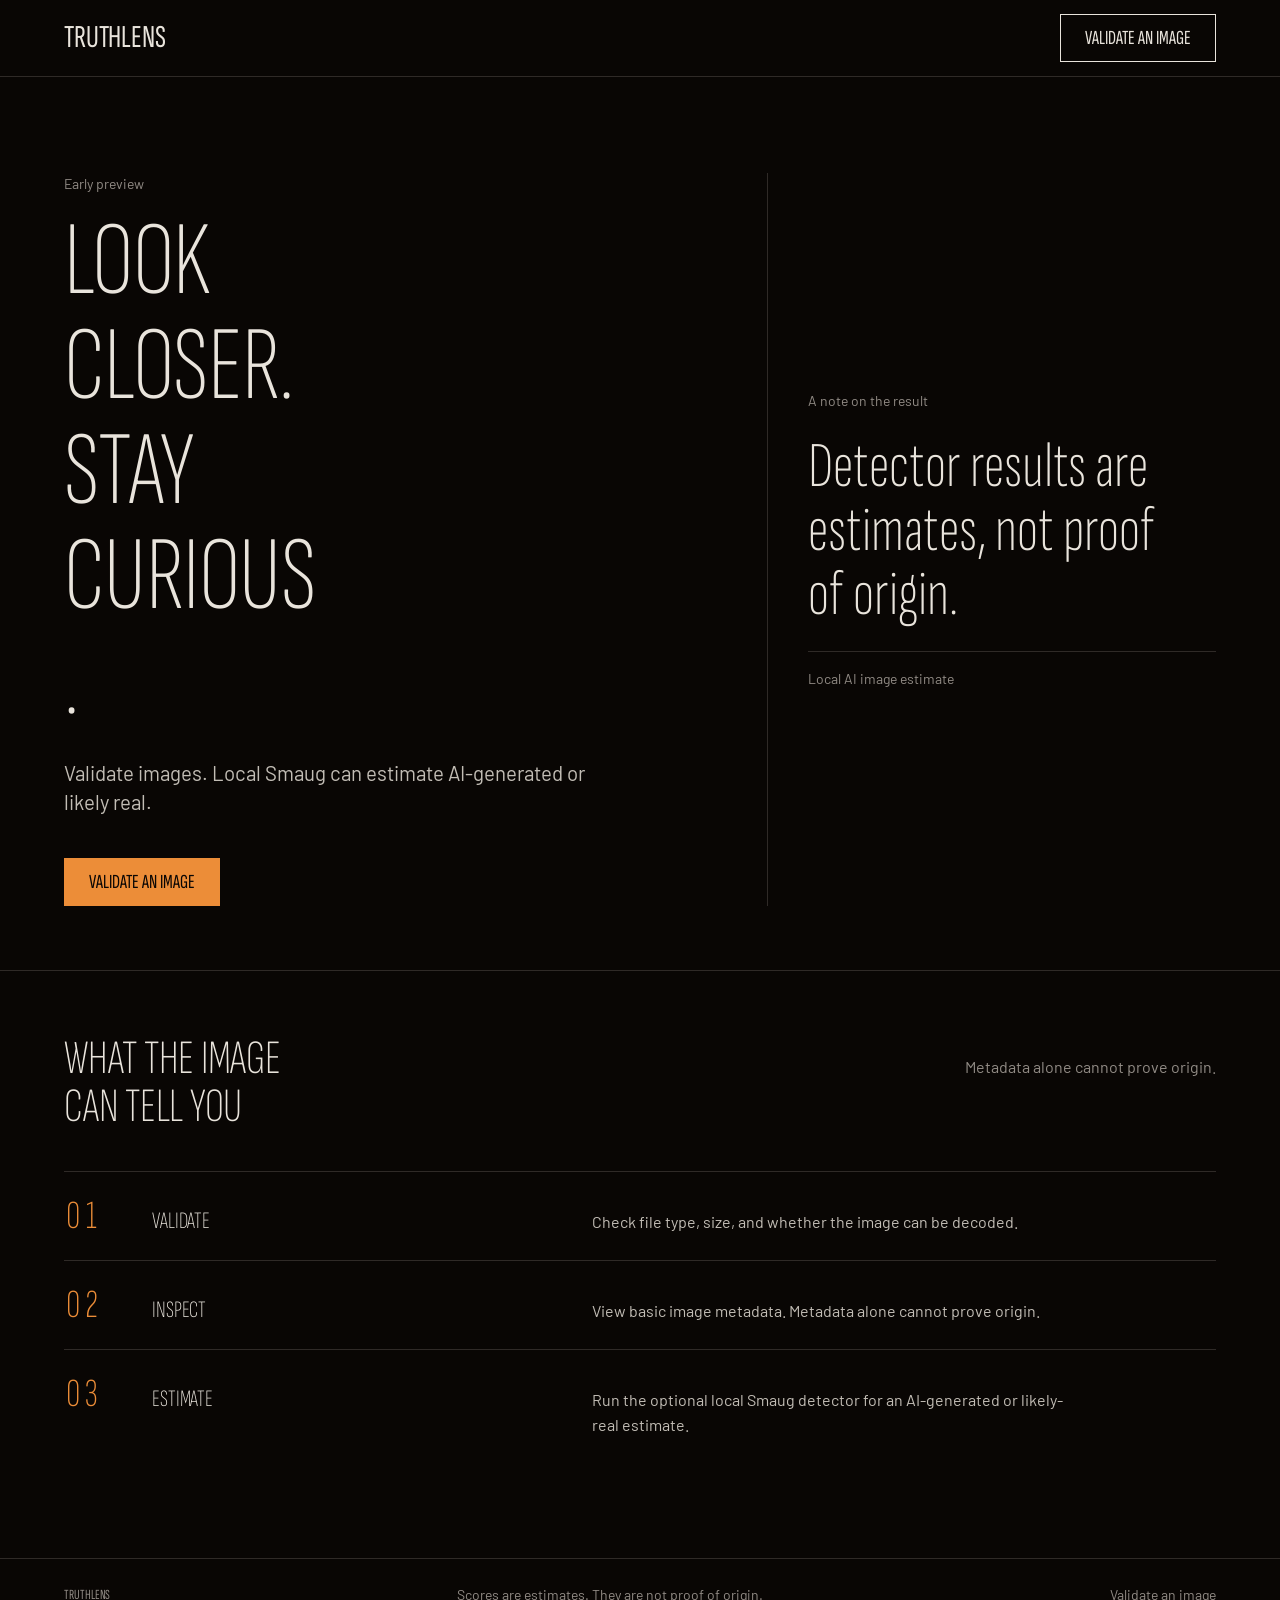
<file: frontend/index.html>
<!doctype html>
<html lang="en">
<head>
  <meta charset="utf-8">
  <meta name="viewport" content="width=device-width, initial-scale=1">
  <meta name="color-scheme" content="dark">
  <meta name="description" content="Validate image files and get a local AI-image estimate with TruthLens.">
  <title>TruthLens: Look closer</title>
  <link rel="preconnect" href="https://fonts.googleapis.com">
  <link rel="preconnect" href="https://fonts.gstatic.com" crossorigin>
  <link href="https://fonts.googleapis.com/css2?family=Barlow:wght@300;400;500;600&family=Sofia+Sans+Extra+Condensed:wght@200;400&display=swap" rel="stylesheet">
  <link rel="stylesheet" href="css/site.css">
</head>
<body class="page page--home">
  <header class="site-header">
    <div class="container site-header__inner">
      <a class="wordmark" href="index.html" aria-label="TruthLens home">TruthLens</a>
      <a class="button button--quiet" href="upload.html">Validate an image</a>
    </div>
  </header>
  <main>
    <section class="container home-hero">
      <div class="home-hero__copy">
        <p class="page-note">Early preview</p>
        <h1>Look closer.<br>Stay curious.</h1>
        <p class="lead">Validate images. Local Smaug can estimate AI-generated or likely real.</p>
        <a class="button button--primary" href="upload.html">Validate an image</a>
      </div>
      <aside class="home-hero__statement" aria-label="Detector results are estimates, not proof of origin">
        <p class="statement-label">A note on the result</p>
        <p class="statement-copy">Detector results are estimates, not proof of origin.</p>
        <p class="statement-foot">Local AI image estimate</p>
      </aside>
    </section>

    <section class="container method-sheet" aria-label="What TruthLens checks">
      <div class="method-sheet__heading">
        <h2>What the image can tell you</h2>
        <p>Metadata alone cannot prove origin.</p>
      </div>
      <ol class="method-list">
        <li class="method-row">
          <span class="method-row__number" aria-hidden="true">01</span>
          <h3>Validate</h3>
          <p>Check file type, size, and whether the image can be decoded.</p>
        </li>
        <li class="method-row">
          <span class="method-row__number" aria-hidden="true">02</span>
          <h3>Inspect</h3>
          <p>View basic image metadata. Metadata alone cannot prove origin.</p>
        </li>
        <li class="method-row">
          <span class="method-row__number" aria-hidden="true">03</span>
          <h3>Estimate</h3>
          <p>Run the optional local Smaug detector for an AI-generated or likely-real estimate.</p>
        </li>
      </ol>
    </section>
  </main>
  <footer class="site-footer">
    <div class="container site-footer__inner">
      <a class="wordmark wordmark--small" href="index.html" aria-label="TruthLens home">TruthLens</a>
      <p>Scores are estimates. They are not proof of origin.</p>
      <a href="upload.html">Validate an image</a>
    </div>
  </footer>
</body>
</html>
</file>
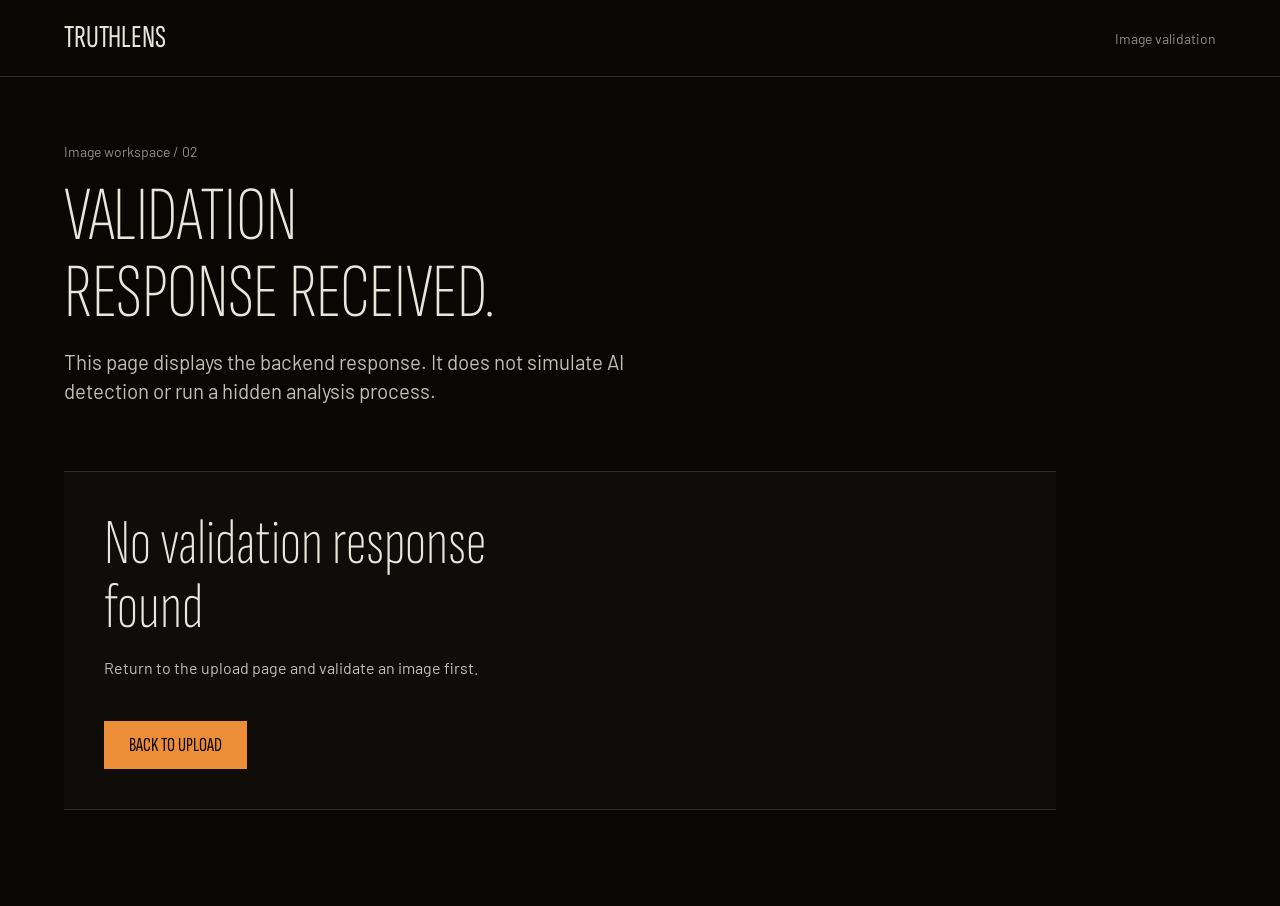
<file: frontend/analyze.html>
<!doctype html>
<html lang="en">
<head>
  <meta charset="utf-8">
  <meta name="viewport" content="width=device-width, initial-scale=1">
  <meta name="color-scheme" content="dark">
  <meta name="description" content="TruthLens validation response and image estimate status.">
  <title>Analysis status: TruthLens</title>
  <link rel="preconnect" href="https://fonts.googleapis.com">
  <link rel="preconnect" href="https://fonts.gstatic.com" crossorigin>
  <link href="https://fonts.googleapis.com/css2?family=Barlow:wght@300;400;500;600&family=Sofia+Sans+Extra+Condensed:wght@200;400&display=swap" rel="stylesheet">
  <link rel="stylesheet" href="css/site.css">
</head>
<body class="page page--tool">
  <header class="site-header">
    <div class="container site-header__inner">
      <a class="wordmark" href="index.html" aria-label="TruthLens home">TruthLens</a>
      <p class="header-note">Image validation</p>
    </div>
  </header>
  <main class="container tool-main tool-main--narrow">
    <div class="screen-heading">
      <p class="page-note">Image workspace / 02</p>
      <h1>Validation response received.</h1>
      <p class="lead">This page displays the backend response. It does not simulate AI detection or run a hidden analysis process.</p>
    </div>
    <section class="response-sheet" aria-live="polite">
      <p id="status" class="response-status">Loading saved response…</p>
      <p id="message" class="response-message"></p>
      <button id="continueBtn" class="button button--primary" type="button">View result</button>
    </section>
  </main>
<script>
(() => {
  const status = document.getElementById('status');
  const message = document.getElementById('message');
  const raw = sessionStorage.getItem('truthlensResult');
  if (!raw) {
    status.textContent = 'No validation response found';
    message.textContent = 'Return to the upload page and validate an image first.';
    document.getElementById('continueBtn').textContent = 'Back to upload';
    document.getElementById('continueBtn').onclick = () => window.location.href = 'upload.html';
    return;
  }
  try {
    const result = JSON.parse(raw);
    const detectionAvailable = result.checks && ['model_estimate', 'validated'].includes(result.checks.ai_image_detection);
    status.textContent = detectionAvailable
      ? (result.verdict || 'Inconclusive')
      : 'Inconclusive: detector not configured';
    message.textContent = detectionAvailable
      ? (result.message || 'The detector returned an estimate.')
      : 'Install and enable the local Smaug detector to get an AI-generated or likely-real estimate.';
  } catch (_) {
    status.textContent = 'Could not read the response';
    message.textContent = 'Return to the upload page and try again.';
  }
  document.getElementById('continueBtn').onclick = () => window.location.href = 'result.html';
})();
</script>
</body>
</html>
</file>
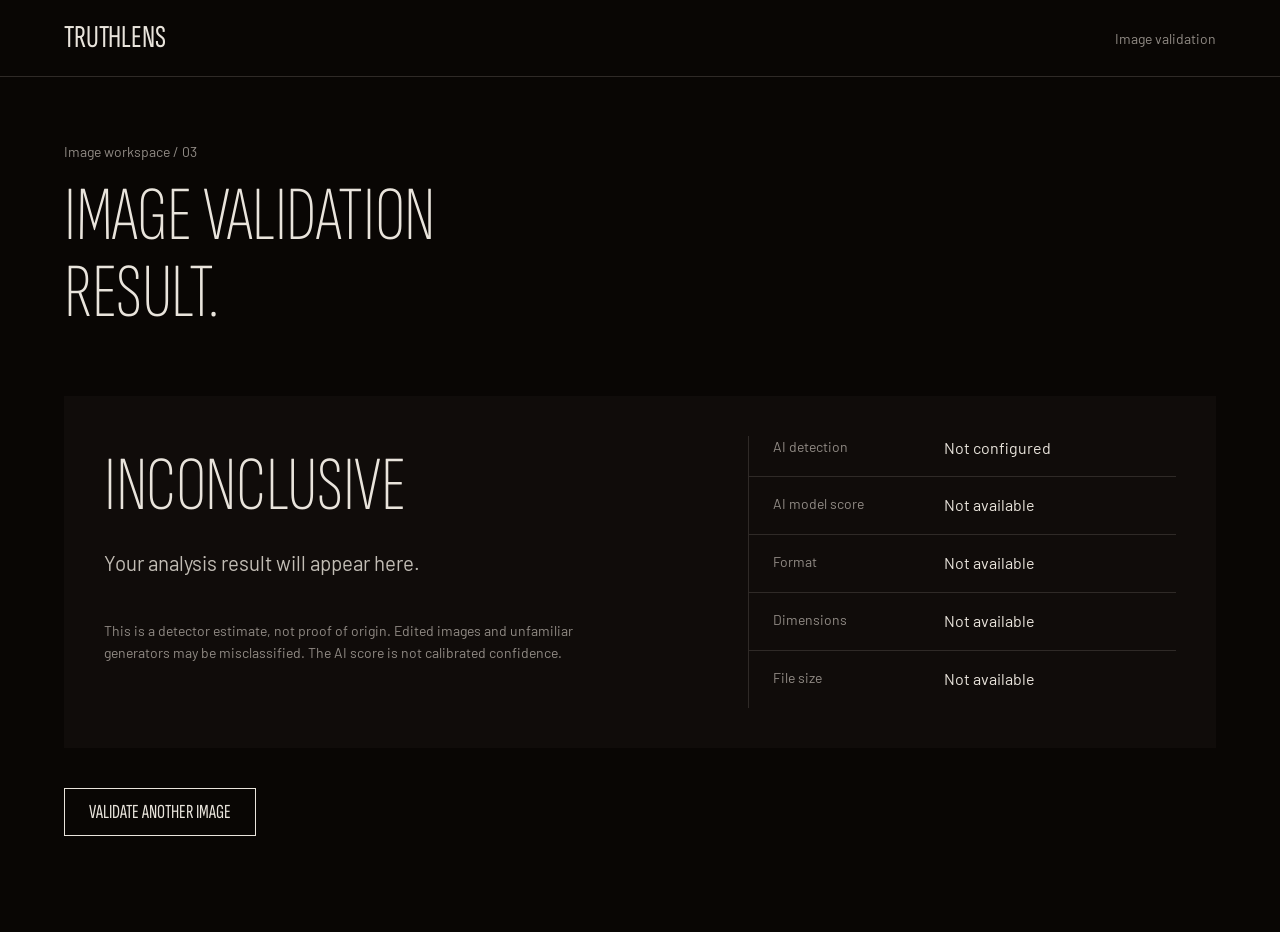
<file: frontend/result.html>
<!doctype html>
<html lang="en">
<head>
  <meta charset="utf-8">
  <meta name="viewport" content="width=device-width, initial-scale=1">
  <meta name="color-scheme" content="dark">
  <meta name="description" content="TruthLens image validation result, file metadata, and local model estimate.">
  <title>Validation result: TruthLens</title>
  <link rel="preconnect" href="https://fonts.googleapis.com">
  <link rel="preconnect" href="https://fonts.gstatic.com" crossorigin>
  <link href="https://fonts.googleapis.com/css2?family=Barlow:wght@300;400;500;600&family=Sofia+Sans+Extra+Condensed:wght@200;400&display=swap" rel="stylesheet">
  <link rel="stylesheet" href="css/site.css">
</head>
<body class="page page--tool">
  <header class="site-header">
    <div class="container site-header__inner">
      <a class="wordmark" href="index.html" aria-label="TruthLens home">TruthLens</a>
      <p class="header-note">Image validation</p>
    </div>
  </header>
  <main class="container tool-main">
    <div class="screen-heading">
      <p class="page-note">Image workspace / 03</p>
      <h1>Image validation result.</h1>
    </div>
    <section class="result-sheet" aria-labelledby="verdict">
      <div class="result-summary">
        <h2 id="verdict" class="result-verdict">Inconclusive</h2>
        <p id="message" class="result-message">Your analysis result will appear here.</p>
        <p class="result-caution">This is a detector estimate, not proof of origin. Edited images and unfamiliar generators may be misclassified. The AI score is not calibrated confidence.</p>
      </div>
      <dl class="metadata-list">
        <div class="metadata-row">
          <dt>AI detection</dt>
          <dd id="detection">Not configured</dd>
        </div>
        <div class="metadata-row">
          <dt>AI model score</dt>
          <dd id="probability">Not available</dd>
        </div>
        <div class="metadata-row">
          <dt>Format</dt>
          <dd id="format">Not available</dd>
        </div>
        <div class="metadata-row">
          <dt>Dimensions</dt>
          <dd id="dimensions">Not available</dd>
        </div>
        <div class="metadata-row">
          <dt>File size</dt>
          <dd id="size">Not available</dd>
        </div>
      </dl>
    </section>
    <a class="button button--quiet result-again" href="upload.html">Validate another image</a>
  </main>
<script>
(() => {
  try {
    const raw = sessionStorage.getItem('truthlensResult');
    if (!raw) return;
    const result = JSON.parse(raw);
    const checks = result.checks || {};
    const detectionAvailable = ['model_estimate', 'validated'].includes(checks.ai_image_detection);
    document.getElementById('verdict').textContent = detectionAvailable
      ? (result.verdict || 'Inconclusive')
      : 'Inconclusive: detector not configured';
    document.getElementById('message').textContent = detectionAvailable
      ? (result.message || 'No detector response message was provided.')
      : 'Install and enable the local Smaug detector to get an AI-generated or likely-real estimate.';
    const meta = result.metadata || {};
    document.getElementById('format').textContent = meta.format || 'Not available';
    document.getElementById('dimensions').textContent = meta.width && meta.height ? meta.width + ' × ' + meta.height : 'Not available';
    document.getElementById('size').textContent = typeof meta.file_size_kb === 'number' ? meta.file_size_kb + ' KB' : 'Not available';
    document.getElementById('detection').textContent = checks.ai_image_detection === 'model_estimate' ? (result.detector || 'Model estimate') : (checks.ai_image_detection === 'not_configured' ? 'Not configured' : (checks.ai_image_detection || 'Unknown'));
    document.getElementById('probability').textContent = typeof result.probability_ai === 'number' ? (result.probability_ai * 100).toFixed(1) + '% (model score)' : 'Not available';
  } catch (_) {
    document.getElementById('message').textContent = 'The saved validation response could not be read. Please upload the image again.';
  }
})();
</script>
</body>
</html>
</file>
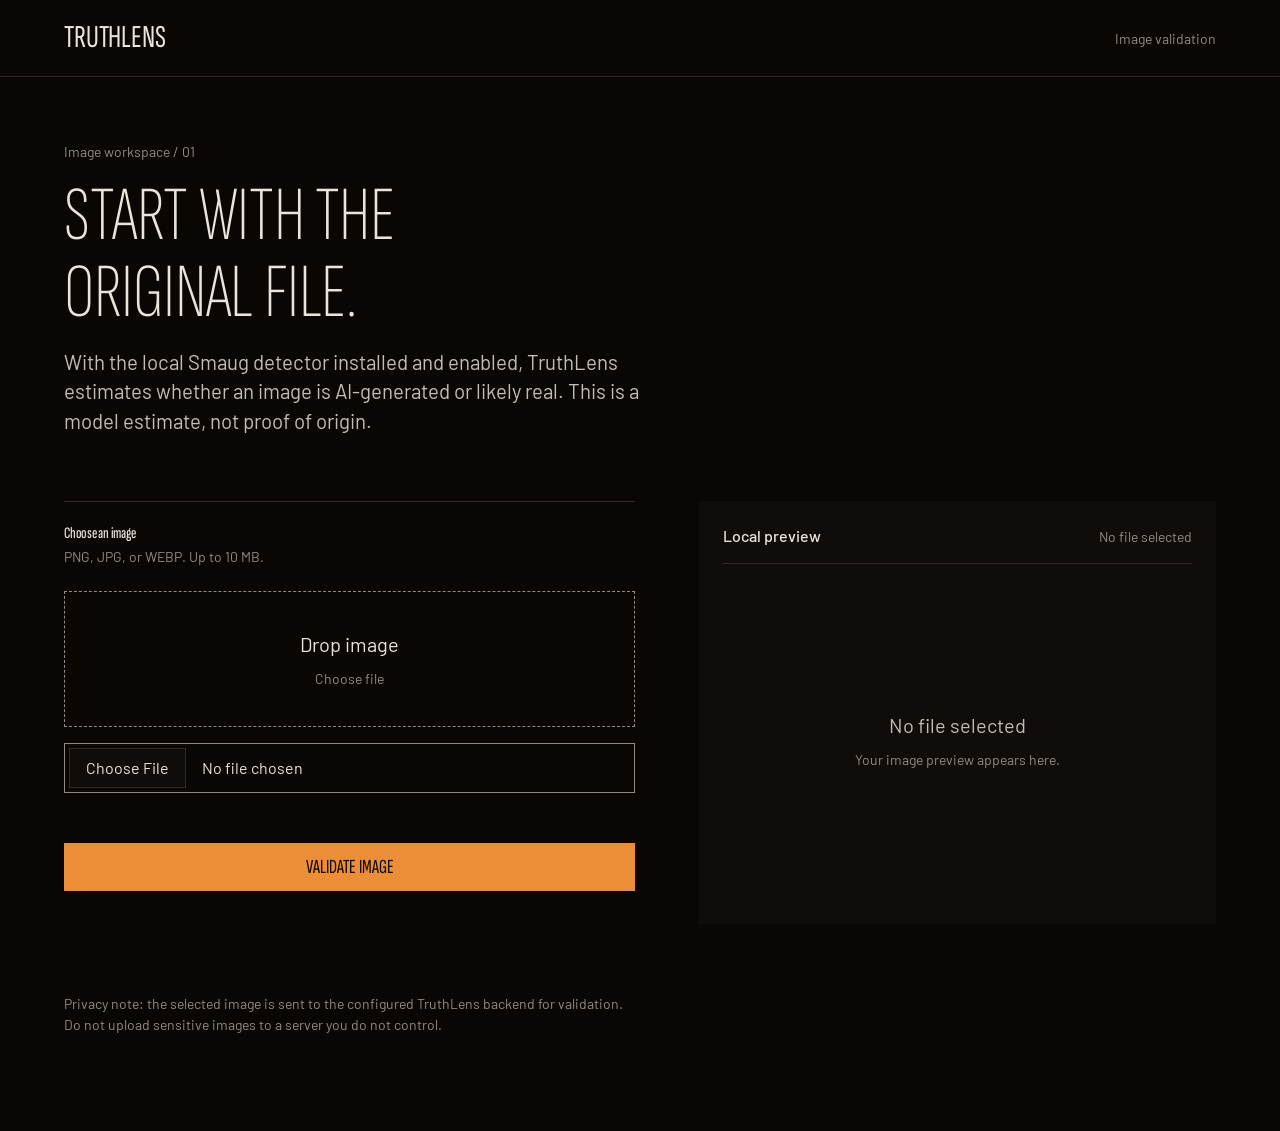
<file: frontend/upload.html>
<!doctype html>
<html lang="en">
<head>
  <meta charset="utf-8">
  <meta name="viewport" content="width=device-width, initial-scale=1">
  <meta name="color-scheme" content="dark">
  <meta name="description" content="Choose or drop an image for TruthLens to validate and estimate.">
  <title>Upload an image: TruthLens</title>
  <link rel="preconnect" href="https://fonts.googleapis.com">
  <link rel="preconnect" href="https://fonts.gstatic.com" crossorigin>
  <link href="https://fonts.googleapis.com/css2?family=Barlow:wght@300;400;500;600&family=Sofia+Sans+Extra+Condensed:wght@200;400&display=swap" rel="stylesheet">
  <link rel="stylesheet" href="css/site.css">
</head>
<body class="page page--tool">
  <header class="site-header">
    <div class="container site-header__inner">
      <a class="wordmark" href="index.html" aria-label="TruthLens home">TruthLens</a>
      <p class="header-note">Image validation</p>
    </div>
  </header>
  <main class="container tool-main">
    <div class="screen-heading">
      <p class="page-note">Image workspace / 01</p>
      <h1>Start with the original file.</h1>
      <p class="lead">With the local Smaug detector installed and enabled, TruthLens estimates whether an image is AI-generated or likely real. This is a model estimate, not proof of origin.</p>
    </div>
    <form id="uploadForm" class="upload-layout" novalidate>
      <section class="upload-controls" aria-labelledby="uploadLabel">
        <div class="upload-controls__intro">
          <h2 id="uploadLabel"><label for="fileInput">Choose an image</label></h2>
          <p class="field-help">PNG, JPG, or WEBP. Up to 10 MB.</p>
        </div>
        <button id="dropZone" class="drop-zone" type="button" aria-label="Choose image file" aria-describedby="dropHint">
          <span class="drop-zone__title">Drop image</span>
          <span id="dropHint" class="drop-zone__hint">Choose file</span>
        </button>
        <input id="fileInput" class="file-input" name="image" type="file" accept=".png,.jpg,.jpeg,.webp,image/png,image/jpeg,image/webp" required>
        <p id="fileError" class="field-error" role="alert"></p>
        <button id="startBtn" class="button button--primary upload-submit" type="submit">Validate image</button>
        <p id="status" class="request-status" role="status" aria-live="polite"></p>
        <div id="progressContainer" class="progress-group hidden" aria-live="polite">
          <label for="uploadProgress" id="progressText">Uploading image</label>
          <progress id="uploadProgress" max="100" value="0">0%</progress>
        </div>
      </section>
      <section class="preview-sheet" aria-labelledby="previewHeading">
        <div class="preview-sheet__head">
          <h2 id="previewHeading">Local preview</h2>
          <span id="previewMeta" class="preview-meta">No file selected</span>
        </div>
        <div id="previewImage" class="preview-frame" role="group" aria-label="Selected image preview" hidden></div>
        <div id="previewPlaceholder" class="preview-empty">
          <p>No file selected</p>
          <span>Your image preview appears here.</span>
        </div>
      </section>
    </form>
    <p class="privacy-note">Privacy note: the selected image is sent to the configured TruthLens backend for validation. Do not upload sensitive images to a server you do not control.</p>
  </main>
<script src="js/config.js"></script>
<script>
(() => {
  const form = document.getElementById('uploadForm');
  const fileInput = document.getElementById('fileInput');
  const dropZone = document.getElementById('dropZone');
  const previewImage = document.getElementById('previewImage');
  const previewPlaceholder = document.getElementById('previewPlaceholder');
  const previewMeta = document.getElementById('previewMeta');
  const fileError = document.getElementById('fileError');
  const status = document.getElementById('status');
  const startBtn = document.getElementById('startBtn');
  const progressContainer = document.getElementById('progressContainer');
  const uploadProgress = document.getElementById('uploadProgress');
  const progressText = document.getElementById('progressText');
  const maxBytes = 10 * 1024 * 1024;
  const allowed = new Map([
    ['.png', 'image/png'],
    ['.jpg', 'image/jpeg'],
    ['.jpeg', 'image/jpeg'],
    ['.webp', 'image/webp'],
  ]);
  let previewUrl = null;

  function clearPreview() {
    if (previewUrl) URL.revokeObjectURL(previewUrl);
    previewUrl = null;
    previewImage.replaceChildren();
    previewImage.hidden = true;
    previewPlaceholder.hidden = false;
    previewMeta.textContent = 'No file selected';
  }

  function displayFile(file) {
    fileError.textContent = '';
    status.textContent = '';
    clearPreview();
    if (!file) return;
    const extension = file.name.slice(file.name.lastIndexOf('.')).toLowerCase();
    if (!allowed.has(extension) || file.type !== allowed.get(extension)) {
      fileError.textContent = 'Choose a valid PNG, JPG or WEBP image.';
      fileInput.value = '';
      return;
    }
    if (file.size > maxBytes) {
      fileError.textContent = 'The file exceeds the 10 MB limit.';
      fileInput.value = '';
      return;
    }
    previewUrl = URL.createObjectURL(file);
    const image = new Image();
    image.src = previewUrl;
    image.alt = 'Preview of selected image';
    previewImage.replaceChildren(image);
    previewImage.hidden = false;
    previewPlaceholder.hidden = true;
    previewMeta.textContent = (file.size / 1024).toFixed(1) + ' KB';
  }

  fileInput.addEventListener('change', () => displayFile(fileInput.files && fileInput.files[0]));

  dropZone.addEventListener('click', () => fileInput.click());
  dropZone.addEventListener('keydown', (event) => {
    if (event.key === 'Enter' || event.key === ' ') {
      event.preventDefault();
      fileInput.click();
    }
  });
  ['dragenter', 'dragover'].forEach((eventName) => {
    dropZone.addEventListener(eventName, (event) => {
      event.preventDefault();
      dropZone.classList.add('is-hovering');
    });
  });
  ['dragleave', 'drop'].forEach((eventName) => {
    dropZone.addEventListener(eventName, (event) => {
      event.preventDefault();
      dropZone.classList.remove('is-hovering');
    });
  });
  dropZone.addEventListener('drop', (event) => {
    const files = event.dataTransfer && event.dataTransfer.files;
    if (!files || files.length !== 1) {
      fileError.textContent = 'Drop one image at a time.';
      return;
    }
    const transfer = new DataTransfer();
    transfer.items.add(files[0]);
    fileInput.files = transfer.files;
    displayFile(files[0]);
  });

  function uploadImage(file) {
    return new Promise((resolve, reject) => {
      const request = new XMLHttpRequest();
      const body = new FormData();
      body.append('image', file, file.name);
      const apiUrl = window.TRUTHLENS_CONFIG && window.TRUTHLENS_CONFIG.apiUrl;
      if (!apiUrl) {
        reject(new Error('TruthLens API URL is not configured.'));
        return;
      }
      request.open('POST', apiUrl);
      request.timeout = 600000;
      request.upload.addEventListener('progress', (event) => {
        if (!event.lengthComputable) return;
        const percent = Math.round((event.loaded / event.total) * 100);
        uploadProgress.value = percent;
        progressText.textContent = `Uploading image: ${percent}%`;
        if (percent >= 100) status.textContent = 'Upload complete. Validating and analyzing the image… The first run may take several minutes while the local model downloads.';
      });
      request.addEventListener('load', () => {
        let payload = {};
        try { payload = JSON.parse(request.responseText); } catch (_) { /* handled below */ }
        if (request.status < 200 || request.status >= 300) {
          reject(new Error(payload.error || `Request failed (${request.status}).`));
          return;
        }
        resolve(payload);
      });
      request.addEventListener('error', () => reject(new Error('Could not connect to the TruthLens backend.')));
      request.addEventListener('timeout', () => reject(new Error('The request timed out. Try a smaller image or retry.')));
      request.send(body);
    });
  }

  form.addEventListener('submit', async (event) => {
    event.preventDefault();
    const file = fileInput.files && fileInput.files[0];
    if (!file) { fileError.textContent = 'Choose an image first.'; return; }
    const extension = file.name.slice(file.name.lastIndexOf('.')).toLowerCase();
    if (file.size > maxBytes || !allowed.has(extension) || file.type !== allowed.get(extension)) {
      fileError.textContent = 'The selected file is not supported or exceeds 10 MB.';
      return;
    }
    startBtn.disabled = true;
    startBtn.textContent = 'Validating…';
    status.textContent = 'Connecting to the TruthLens backend…';
    progressContainer.classList.remove('hidden');
    uploadProgress.value = 0;
    progressText.textContent = 'Uploading image';
    fileError.textContent = '';
    try {
      const payload = await uploadImage(file);
      sessionStorage.setItem('truthlensResult', JSON.stringify(payload));
      window.location.href = 'analyze.html';
    } catch (error) {
      status.textContent = error.message || 'Could not connect to the TruthLens backend.';
      progressContainer.classList.add('hidden');
    } finally {
      startBtn.disabled = false;
      startBtn.textContent = 'Validate image';
    }
  });

  window.addEventListener('pagehide', clearPreview);
})();
</script>
</body>
</html>
</file>
<file: frontend/css/site.css>
/* Hallmark · shape: Narrative Workflow · genre: atmospheric · theme: Darkroom (deal 3/3, seed truthlens-image-evidence-desk-69c1·cd7c6ba3·2026-11-11·r0) · redesign: full
 * hero: left-led Stage · nav: masthead · footer: one-line mast · imagery: the product · signature: original file to optional estimate · darkroom: warm black, fibre-white type, amber control
 * axes: dark/display-condensed/chromatic-amber · posture: restrained · contrast: pass · fold: pass · draw: cd7c6ba3 · v2.0.0 */
/* Hallmark · pre-emit critique: P4 H4 E4 S4 R4 V4 · weakest: V, an image tool could fall into a generic step list; make the result caveat the signature and the steps plain rows. */
@import url("./tokens.css");
@import url("./base.css");
/* Hallmark · dropped https://cdn.tailwindcss.com · local tokenized styles cover all four screens. */

.page { min-height: 100svh; display: flex; flex-direction: column; }
.page > main { flex: 1; }
.container { max-width: 1440px; }
.site-header { border-bottom: 1px solid var(--color-rule); }
.site-header__inner { min-height: 76px; display: flex; align-items: center; justify-content: space-between; gap: var(--space-lg); }
.wordmark { color: var(--color-ink); font: 400 2rem/1 var(--font-display); letter-spacing: var(--tracking-display); text-decoration: none; text-transform: uppercase; }
.wordmark--small { font-size: 1.5rem; }
.header-note, .page-note, .field-help, .preview-meta, .privacy-note, .site-footer p, .site-footer a { color: var(--color-muted); font-size: var(--text-sm); line-height: 1.5; }
.page-note { margin-bottom: var(--space-md); }
.button { display: inline-flex; min-height: 48px; align-items: center; justify-content: center; padding: 0 var(--space-lg); border: 1px solid var(--color-ink); border-radius: 0; background: transparent; color: var(--color-ink); font: 400 var(--text-lg)/1 var(--font-display); text-decoration: none; text-transform: uppercase; cursor: pointer; transition: background-color var(--dur-short) var(--ease-out), border-color var(--dur-short) var(--ease-out), color var(--dur-short) var(--ease-out), transform var(--dur-micro) var(--ease-out); }
.button--primary { border-color: var(--color-accent); background: var(--color-accent); color: var(--color-accent-ink); }
.button--quiet:hover { border-color: var(--color-accent); color: var(--color-accent); }
.button--primary:hover { border-color: var(--color-ink); background: var(--color-ink); color: var(--color-paper); }
.button:active { transform: translateY(1px); }
.button:disabled { opacity: 0.55; cursor: not-allowed; transform: none; }
.button:disabled:hover { border-color: var(--color-accent); background: var(--color-accent); color: var(--color-accent-ink); }

.home-hero { display: grid; grid-template-columns: minmax(0, 1.15fr) minmax(0, 0.85fr); align-items: center; gap: var(--space-3xl); padding-block: var(--space-3xl) var(--space-2xl); }
.home-hero__copy h1 { max-width: 7ch; font-size: clamp(4.75rem, 8.2vw, 7.8rem); line-height: 1; text-transform: uppercase; }
.home-hero__copy .lead { margin-top: var(--space-lg); color: var(--color-ink-2); }
.home-hero__copy .button { margin-top: var(--space-xl); }
.home-hero__statement { align-self: stretch; display: flex; flex-direction: column; justify-content: center; max-width: 35rem; padding: var(--space-2xl) 0 var(--space-2xl) var(--space-xl); border-left: 1px solid var(--color-rule); }
.statement-label, .statement-foot { color: var(--color-muted); font-size: var(--text-sm); line-height: 1.5; }
.statement-copy { max-width: 45ch; margin-block: var(--space-lg); color: var(--color-ink); font: 200 clamp(2.75rem, 5vw, 5rem)/1 var(--font-display); }
.statement-foot { padding-top: var(--space-md); border-top: 1px solid var(--color-rule); }
.method-sheet { padding-block: var(--space-2xl) var(--space-3xl); border-top: 1px solid var(--color-rule); }
.method-sheet__heading { display: flex; align-items: baseline; justify-content: space-between; gap: var(--space-xl); padding-bottom: var(--space-xl); }
.method-sheet__heading h2 { max-width: 15ch; font-size: var(--text-section); line-height: 1; text-transform: uppercase; }
.method-sheet__heading p { max-width: 48ch; color: var(--color-muted); }
.method-list { margin: 0; padding: 0; list-style: none; }
.method-row { display: grid; grid-template-columns: 4rem minmax(0, 0.8fr) minmax(0, 1.2fr); align-items: baseline; gap: var(--space-lg); padding-block: var(--space-lg); border-top: 1px solid var(--color-rule); }
.method-row__number { color: var(--color-accent); font: 200 2.5rem/1 var(--font-display); font-variant-numeric: tabular-nums; }
.method-row h3 { font-size: var(--text-title); line-height: 1; text-transform: uppercase; }
.method-row p { max-width: 55ch; color: var(--color-ink-2); }
.site-footer { border-top: 1px solid var(--color-rule); }
.site-footer__inner { min-height: 72px; display: flex; align-items: center; justify-content: space-between; gap: var(--space-lg); }
.site-footer a:hover { color: var(--color-accent); }

.tool-main { padding-block: var(--space-2xl) var(--space-3xl); }
.tool-main--narrow { max-width: var(--container); }
.screen-heading { max-width: 62rem; margin-bottom: var(--space-2xl); }
.screen-heading h1 { max-width: 18ch; font-size: clamp(3.25rem, 6vw, 5.75rem); line-height: 1; text-transform: uppercase; }
.screen-heading .lead { margin-top: var(--space-md); color: var(--color-ink-2); }
.upload-layout { display: grid; grid-template-columns: minmax(0, 1.05fr) minmax(0, 0.95fr); gap: var(--space-2xl); align-items: start; }
.upload-controls { padding-block: var(--space-lg); border-top: 1px solid var(--color-rule); }
.upload-controls__intro label { display: block; margin-bottom: var(--space-2xs); color: var(--color-ink); font-size: var(--text-md); font-weight: 500; }
.field-help { margin-bottom: var(--space-lg); }
.drop-zone { width: 100%; min-height: 136px; display: flex; flex-direction: column; align-items: center; justify-content: center; gap: var(--space-xs); padding: var(--space-lg); border: 1px dashed var(--color-muted); border-radius: 0; background: var(--color-paper); color: var(--color-ink); text-align: center; cursor: pointer; transition: border-color var(--dur-short) var(--ease-out), background-color var(--dur-short) var(--ease-out); }
.drop-zone__title { font-size: var(--text-lg); }
.drop-zone__hint { color: var(--color-muted); font-size: var(--text-sm); }
.drop-zone:hover, .drop-zone.is-hovering { border-color: var(--color-accent); background: var(--color-paper-2); }
.file-input { width: 100%; min-height: 48px; margin-top: var(--space-md); padding: var(--space-2xs); border: 1px solid var(--color-muted); border-radius: 0; background: var(--color-paper); color: var(--color-ink); font-size: var(--text-md); }
.file-input::file-selector-button { min-height: 40px; margin-right: var(--space-md); padding-inline: var(--space-md); border: 1px solid var(--color-rule); border-radius: 0; background: var(--color-paper-2); color: var(--color-ink); font: 400 var(--text-md)/1 var(--font-body); cursor: pointer; }
.file-input::file-selector-button:hover { border-color: var(--color-accent); }
.field-error { min-height: 1lh; margin-top: var(--space-sm); color: var(--color-error); font-size: var(--text-sm); }
.upload-submit { width: 100%; margin-top: var(--space-md); }
.request-status { min-height: 1lh; margin-top: var(--space-md); color: var(--color-muted); font-size: var(--text-sm); }
.progress-group { display: grid; gap: var(--space-xs); margin-top: var(--space-md); color: var(--color-muted); font-size: var(--text-sm); }
.progress-group progress { width: 100%; height: 8px; accent-color: var(--color-accent); }
.hidden { display: none !important; }
.preview-sheet { min-width: 0; padding: var(--space-lg); background: var(--color-paper-2); }
.preview-sheet__head { display: flex; align-items: baseline; justify-content: space-between; gap: var(--space-md); padding-bottom: var(--space-md); border-bottom: 1px solid var(--color-rule); }
.preview-sheet__head h2 { font-size: var(--text-md); font-family: var(--font-body); font-weight: 500; letter-spacing: normal; line-height: 1.4; text-transform: none; }
.preview-meta { text-align: right; }
.preview-frame, .preview-empty { min-height: 20rem; display: grid; place-items: center; margin-top: var(--space-md); }
.preview-frame { grid-template-columns: minmax(0, 1fr); }
.preview-frame img { width: 100%; max-height: 36rem; object-fit: contain; }
.preview-empty { align-content: center; gap: var(--space-xs); color: var(--color-ink-2); text-align: center; }
.preview-empty p { font-size: var(--text-lg); }
.preview-empty span { color: var(--color-muted); font-size: var(--text-sm); }
.privacy-note { max-width: 72ch; margin-top: var(--space-xl); }

.response-sheet { max-width: 62rem; padding-block: var(--space-xl); border-top: 1px solid var(--color-rule); border-bottom: 1px solid var(--color-rule); background: var(--color-paper-2); }
.response-status { max-width: 24ch; padding-inline: var(--space-xl); color: var(--color-ink); font: 200 clamp(2.75rem, 5vw, 5rem)/1 var(--font-display); }
.response-message { min-height: 1lh; max-width: 65ch; margin: var(--space-md) var(--space-xl) var(--space-xl); color: var(--color-ink-2); }
.response-sheet .button { margin-left: var(--space-xl); }
.result-sheet { display: grid; grid-template-columns: minmax(0, 1.15fr) minmax(0, 0.85fr); gap: var(--space-2xl); padding: var(--space-xl); background: var(--color-paper-2); }
.result-summary { min-width: 0; }
.result-label { color: var(--color-muted); font-size: var(--text-sm); }
.result-verdict { max-width: 12ch; margin-top: var(--space-sm); font-size: clamp(3.25rem, 6vw, 5.5rem); line-height: 1; text-transform: uppercase; }
.result-message { max-width: 58ch; margin-top: var(--space-lg); color: var(--color-ink-2); font-size: var(--text-lead); }
.result-caution { max-width: 62ch; margin-top: var(--space-xl); color: var(--color-muted); font-size: var(--text-sm); line-height: 1.55; }
.metadata-list { margin: 0; padding: 0; border-left: 1px solid var(--color-rule); }
.metadata-row { display: grid; grid-template-columns: minmax(0, 0.8fr) minmax(0, 1.2fr); gap: var(--space-md); padding: var(--space-md) 0 var(--space-md) var(--space-lg); border-bottom: 1px solid var(--color-rule); }
.metadata-row:first-child { padding-top: 0; }
.metadata-row:last-child { border-bottom: 0; }
.metadata-row dt { color: var(--color-muted); font-size: var(--text-sm); }
.metadata-row dd { margin: 0; color: var(--color-ink); font-size: var(--text-md); overflow-wrap: break-word; }
.result-again { margin-top: var(--space-xl); }

@media (max-width: 60rem) {
  .home-hero { grid-template-columns: minmax(0, 1fr); gap: var(--space-xl); }
  .home-hero__statement { max-width: none; padding-block: var(--space-lg); }
  .statement-copy { max-width: 45ch; }
  .upload-layout { grid-template-columns: minmax(0, 1fr); gap: var(--space-xl); }
  .result-sheet { grid-template-columns: minmax(0, 1fr); }
  .metadata-list { border-left: 0; border-top: 1px solid var(--color-rule); padding-top: var(--space-md); }
  .metadata-row { padding-left: 0; }
}
@media (max-width: 40rem) {
  .site-header__inner { min-height: 64px; }
  .header-note { display: none; }
  .home-hero { padding-block: var(--space-2xl); }
  .home-hero__copy h1 { font-size: clamp(3.75rem, 17vw, 6rem); }
  .method-sheet__heading { display: block; }
  .method-sheet__heading p { margin-top: var(--space-sm); }
  .method-row { grid-template-columns: 3rem minmax(0, 1fr); column-gap: var(--space-md); row-gap: var(--space-xs); }
  .method-row__number { grid-row: span 2; }
  .method-row p { grid-column: 2; }
  .site-footer__inner { align-items: flex-start; flex-direction: column; padding-block: var(--space-lg); }
  .tool-main { padding-block: var(--space-xl) var(--space-2xl); }
  .preview-sheet { padding: var(--space-md); }
  .preview-frame, .preview-empty { min-height: 15rem; }
  .response-sheet { padding-block: var(--space-lg); }
  .response-status { padding-inline: var(--space-lg); }
  .response-message { margin-inline: var(--space-lg); }
  .response-sheet .button { margin-left: var(--space-lg); }
  .result-sheet { padding: var(--space-lg); }
  .metadata-row { grid-template-columns: minmax(0, 0.85fr) minmax(0, 1.15fr); }
}
</file>
